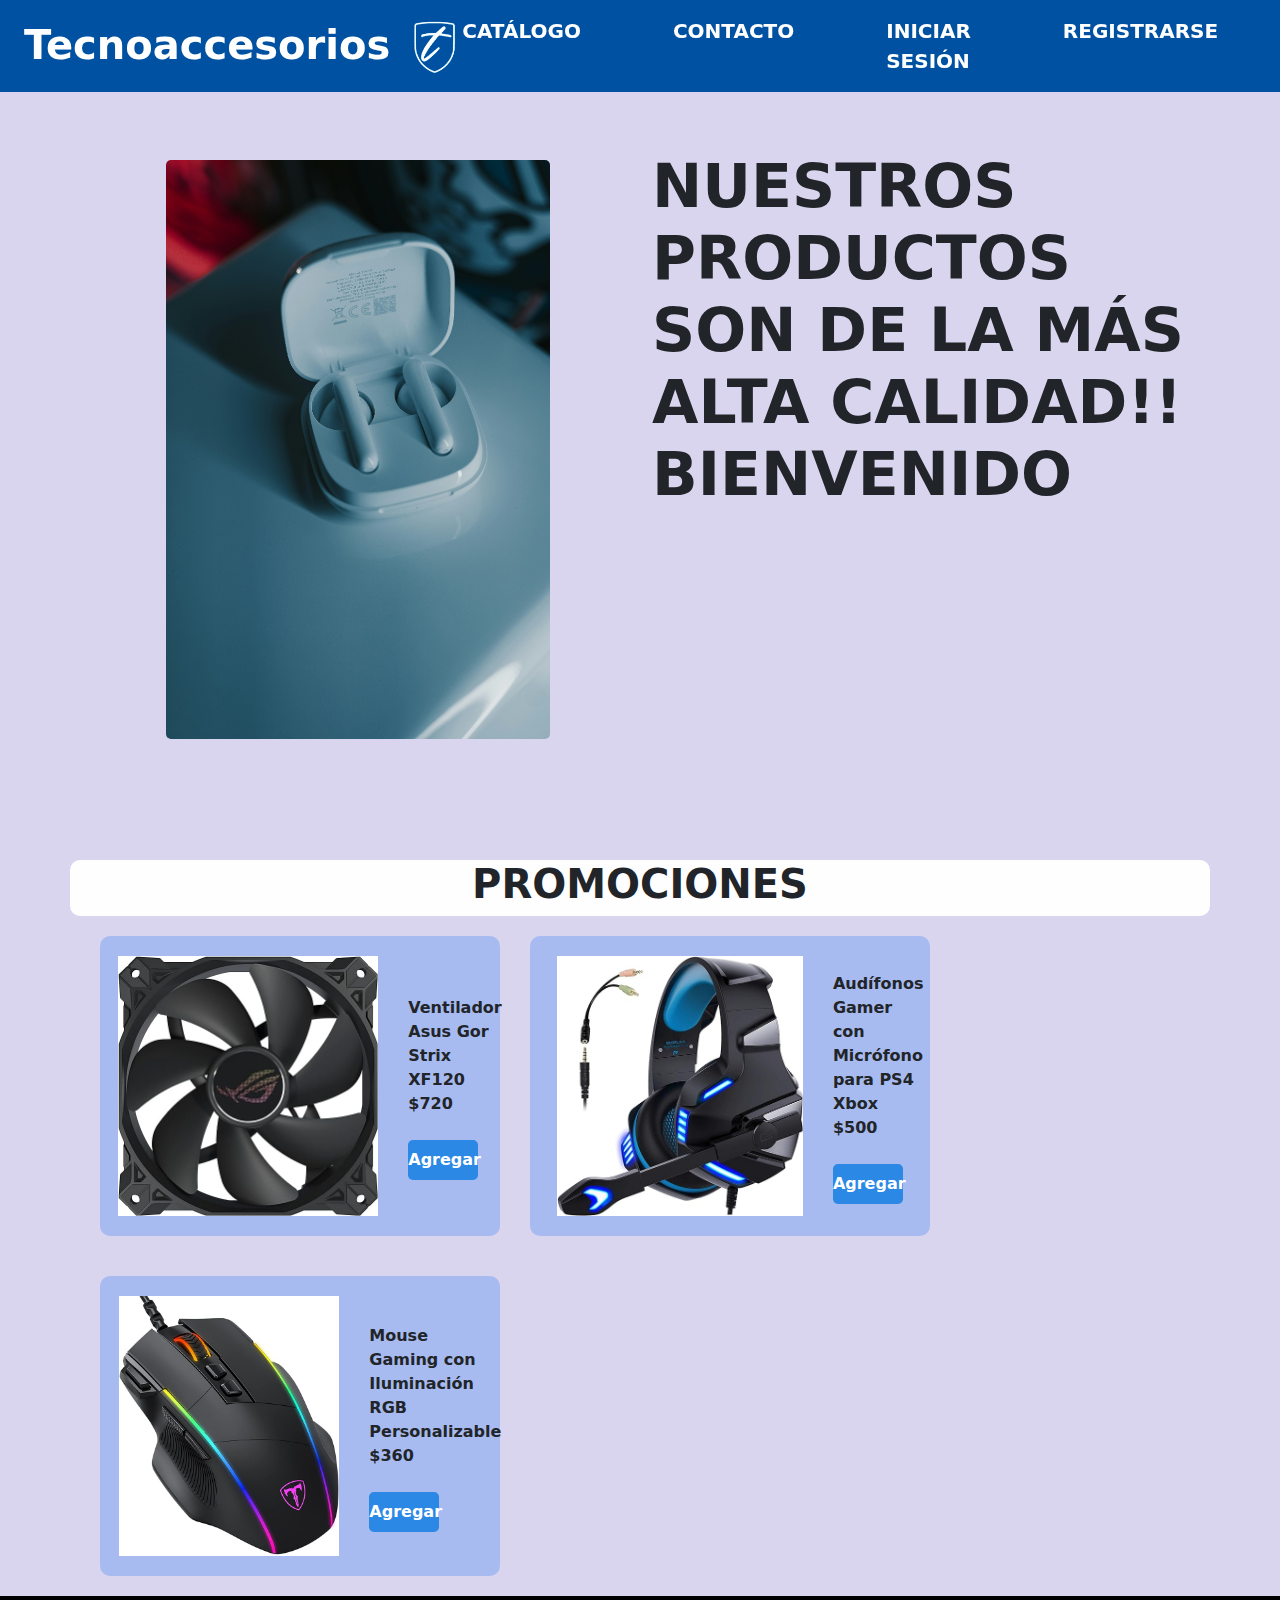
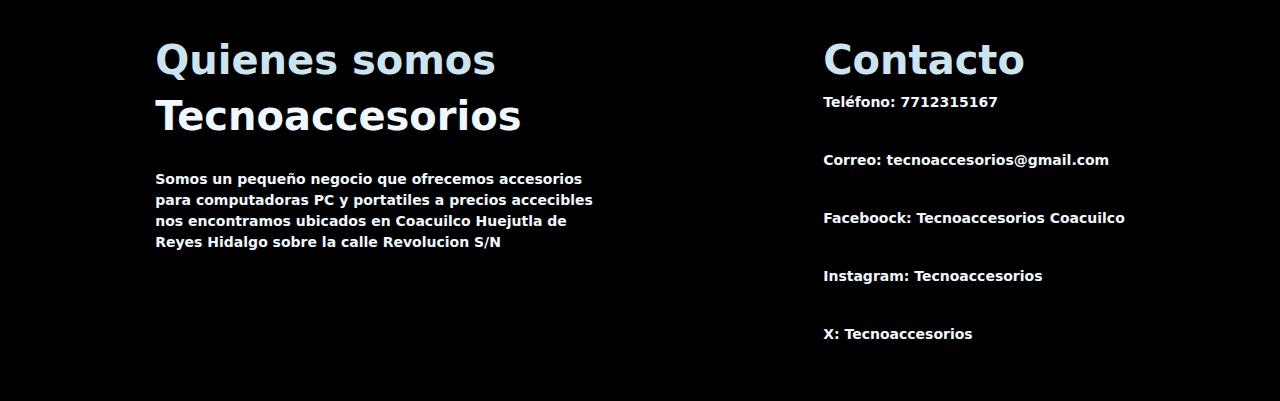
<file: index.html>
<!DOCTYPE html>
<html lang="en">
  <head>
    <meta charset="UTF-8" />
    <meta name="viewport" content="width=device-width, initial-scale=1.0" />

    <!--Bootstrap 5-->
    <link
      href="https://cdn.jsdelivr.net/npm/bootstrap@5.3.3/dist/css/bootstrap.min.css"
      rel="stylesheet"
      integrity="sha384-QWTKZyjpPEjISv5WaRU9OFeRpok6YctnYmDr5pNlyT2bRjXh0JMhjY6hW+ALEwIH"
      crossorigin="anonymous"/>
      
    <!--Script JS-->
    <script
      src="https://cdn.jsdelivr.net/npm/bootstrap@5.3.3/dist/js/bootstrap.bundle.min.js"
      integrity="sha384-YvpcrYf0tY3lHB60NNkmXc5s9fDVZLESaAA55NDzOxhy9GkcIdslK1eN7N6jIeHz"
      crossorigin="anonymous">
    </script>

    <title>Tecnoaccesrios</title>
    
    <link rel="stylesheet" href="style.css" />
  </head>
  <body>
    <nav class="navbar navbar-expand-lg fixed-top">
      <div class="container-fluid">
        <a class="navbar-brand me-auto" href="#">
          <div class="container">
            Tecnoaccesorios
            <img src="imagenes/Logo_tTECNO.png" alt="" class="img-fluid logo" />
          </div>
        </a>

        <div
          class="offcanvas offcanvas-end"
          tabindex="-1"
          id="offcanvasNavbar"
          aria-labelledby="offcanvasNavbarLabel"
        >
          <div class="offcanvas-header">
            <h5 class="offcanvas-title" id="offcanvasNavbarLabel">Menú</h5>
            <button
              type="button"
              class="btn-close"
              data-bs-dismiss="offcanvas"
              aria-label="Close"
            ></button>
          </div>
          <div class="offcanvas-body">
            <ul class="navbar-nav justify-content-end flex-grow-1 pe-3">
              <li class="nav-item">
                <a class="nav-link mx-lg-2" href="#catalogo">CATÁLOGO</a>
              </li>
              <li class="nav-item">
                <a class="nav-link mx-lg-2" href="#nosotros">CONTACTO</a>
              </li>
              <li class="nav-item">
                <a class="nav-link mx-lg-2" href="https://form-tecno-inicio.vercel.app/">INICIAR SESIÓN</a>
              </li>
              <li class="nav-item">
                <a class="nav-link mx-lg-2" href="https://form-tecno-registro.vercel.app/">REGISTRARSE</a>
              </li>
            </ul>
          </div>
        </div>
        <a href="#" class="login-button buscar">Buscar</a>
        <a href="#" class="login-button"
          ><img src="imagenes/Carrote.png" alt="" class="carrito"
        /></a>
        <button
          class="navbar-toggler"
          type="button"
          data-bs-toggle="offcanvas"
          data-bs-target="#offcanvasNavbar"
          aria-controls="offcanvasNavbar"
          aria-label="Toggle navigation"
        >
          <span class="navbar-toggler-icon"></span>
        </button>
      </div>
    </nav>
    <div class="container">
      <div class="row">
        <div class="col-md-6">
          <div class="slider-frame">
            <ul>
              <li>
                <img src="imagenes/audifonos.jpg" alt="" class="img-fluid" />
              </li>
              <li><img src="imagenes/t1.jpg" alt="" class="img-fluid" /></li>
              <li><img src="imagenes/t2.jpg" alt="" class="img-fluid" /></li>
              <li><img src="imagenes/t4.jpg" alt="" class="img-fluid" /></li>
            </ul>
          </div>
        </div>
        <div class="col-md-6 slogan">
          <h1 class="slogan">
            NUESTROS PRODUCTOS SON DE LA MÁS ALTA CALIDAD!! BIENVENIDO
          </h1>
        </div>
      </div>
    </div>
    <div class="container titulo_productos">
      <h1 id="catalogo">PROMOCIONES</h1>
    </div>

    <div class="container">
      <div class="row">
        <div class="col-md-4">
          <img
            src="imagenes/Producto_ventilador_pc.jpg"
            alt="Descripción de la imagen"
            class="img-fluid img_s1"
          /><br />
          <p class="pds_1">
            Ventilador Asus Gor Strix XF120 <br />
            $720 <br /><br /><button class="agregar">Agregar</button>
          </p>
        </div>
        <div class="col-md-4">
          <img
            src="imagenes/Producto_audifonos.jpg"
            alt="Descripción de la imagen"
            class="img-fluid img_s1"
          /><br />
          <p class="pds_1">
            Audífonos Gamer con Micrófono para PS4 Xbox <br />
            $500 <br /><br /><button class="agregar">Agregar</button>
          </p>
        </div>
        <div class="col-md-4">
          <img
            src="imagenes/Producto_mause.jpg"
            alt="Descripción de la imagen"
            class="img-fluid img_s1"
          /><br />
          <p class="pds_1">
            Mouse Gaming con Iluminación RGB Personalizable <br />
            $360 <br /><br /><button class="agregar">Agregar</button>
          </p>
        </div>
      </div>
    </div>
    
    <div class="row">
        <div class="col-md-12">
          <div class="footers">
            <footer class="spans_de_footer">
              <span class="footer_span">
                <h1>Quienes somos</h1>
                <div class="Text_footer_1">
                  <h1>Tecnoaccesorios</h1>
                  <br />
                  <p>
                    Somos un pequeño negocio que ofrecemos accesorios <br />
                    para computadoras PC y portatiles a precios accecibles <br />
                    nos encontramos ubicados en Coacuilco Huejutla de <br />
                    Reyes Hidalgo sobre la calle Revolucion S/N
                  </p>
                </div>
              </span>
              <span class="footer_span" id="nosotros">
                <h1>Contacto</h1>
                <div class="Text_footer_1">
                  <p>Teléfono: 7712315167</p>
                  <br />
                  <p>Correo: tecnoaccesorios@gmail.com</p>
                  <br />
                  <p>Faceboock: Tecnoaccesorios Coacuilco</p>
                  <br />
                  <p>Instagram: Tecnoaccesorios</p>
                  <br />
                  <p>X: Tecnoaccesorios</p>
                </div>
              </span>
            </footer>
          </div>
        </div>
      </div>

  </body>
</html>
</file>
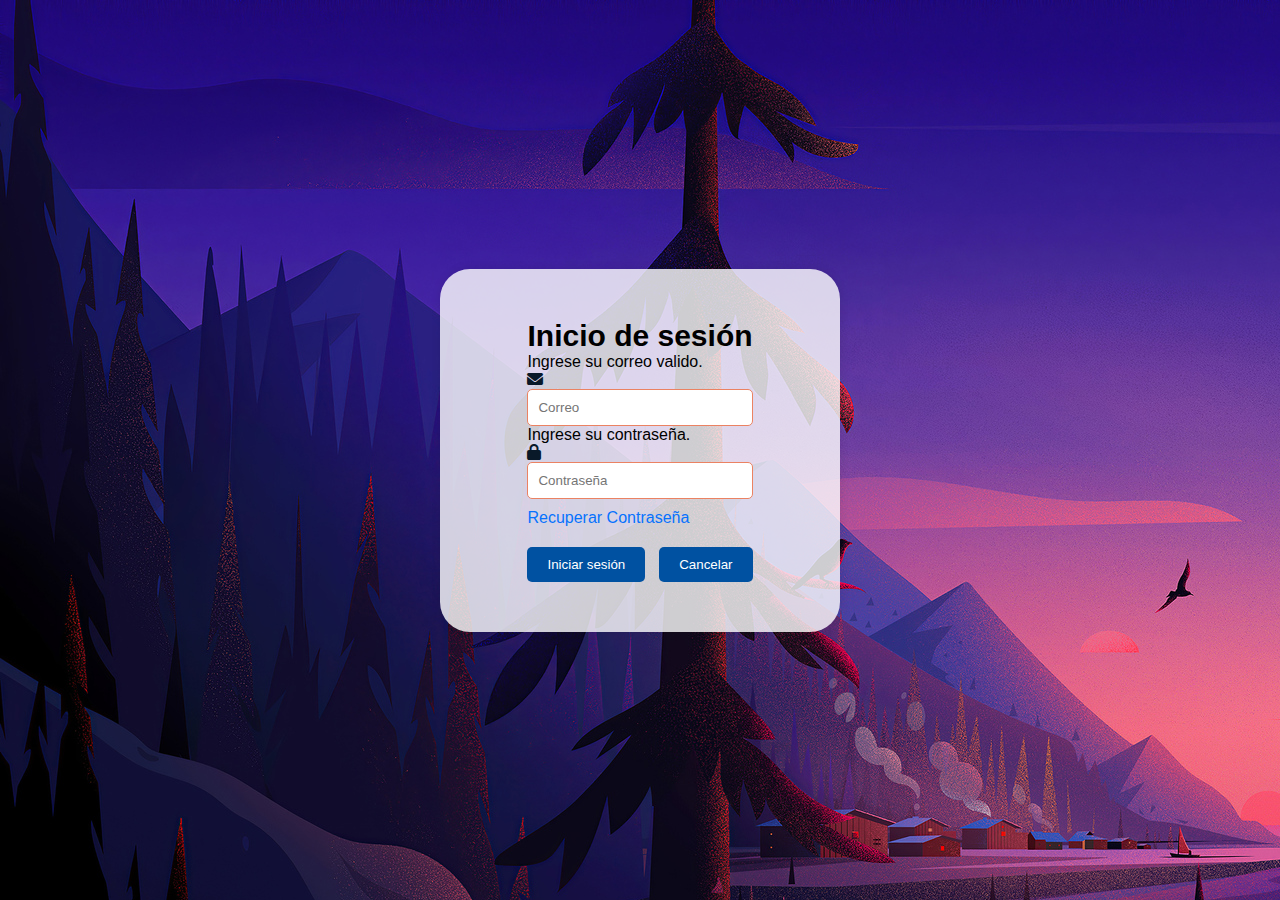
<file: inicio-sesion/index.html>
<!DOCTYPE html>
<html lang="en">
<head>
    <meta charset="UTF-8">
    <meta name="viewport" content="width=device-width, initial-scale=1.0">
    <!--Link de bootstrap CSS-->
    <link
      href="https://cdn.jsdelivr.net/npm/bootstrap@5.0.2/dist/css/bootstrap.min.css"
      rel="stylesheet"
      integrity="sha384-EVSTQN3/azprG1Anm3QDgpJLIm9Nao0Yz1ztcQTwFspd3yD65VohhpuuCOmLASjC"
      crossorigin="anonymous"/>
    <!--Link de bootstrap JS-->
    <script
      src="https://cdn.jsdelivr.net/npm/@popperjs/core@2.9.2/dist/umd/popper.min.js"
      integrity="sha384-IQsoLXl5PILFhosVNubq5LC7Qb9DXgDA9i+tQ8Zj3iwWAwPtgFTxbJ8NT4GN1R8p"
      crossorigin="anonymous"></script>
    <!--Link de font awesome icons-->
    <link rel="stylesheet" href="https://cdnjs.cloudflare.com/ajax/libs/font-awesome/6.0.0/css/all.min.css">
    <title>Inicio de Sesión</title>
    <link rel="stylesheet" href="style.css">

</head>
<body>
    <div class="login-container container">
        <form>
          <h1>Inicio de sesión</h1> 
          <div class="form-text">Ingrese su correo valido.</div>
          <div class="input-group mb-3">
            <span class="input-group-text"><i class="fa-solid fa-envelope"></i></i></span>
            <input type="email" class="form-control" id="email" name="email" placeholder="Correo" required>
          </div> 
          <div class="form-text">Ingrese su contraseña.</div>
          <div class="input-group mb-3">
            <span class="input-group-text"><i class="fa-solid fa-lock "></i></span>
            <input type="password" class="form-control" placeholder="Contraseña" minlength="8" maxlength="15" required>
          </div> 
          <div class="form-links">
            <a href="http://127.0.0.1:5500/recuperacion-pw/index.html">Recuperar Contraseña</a>
        </div>
        <div class="form-buttons">
            <button type="submit" class="btn btn-primary register">Iniciar sesión</button>
            <button type="reset" class="btn btn-primary">Cancelar</button>
        </div>
            
        
        </form>
      </div> 
</body>
</html>
</file>
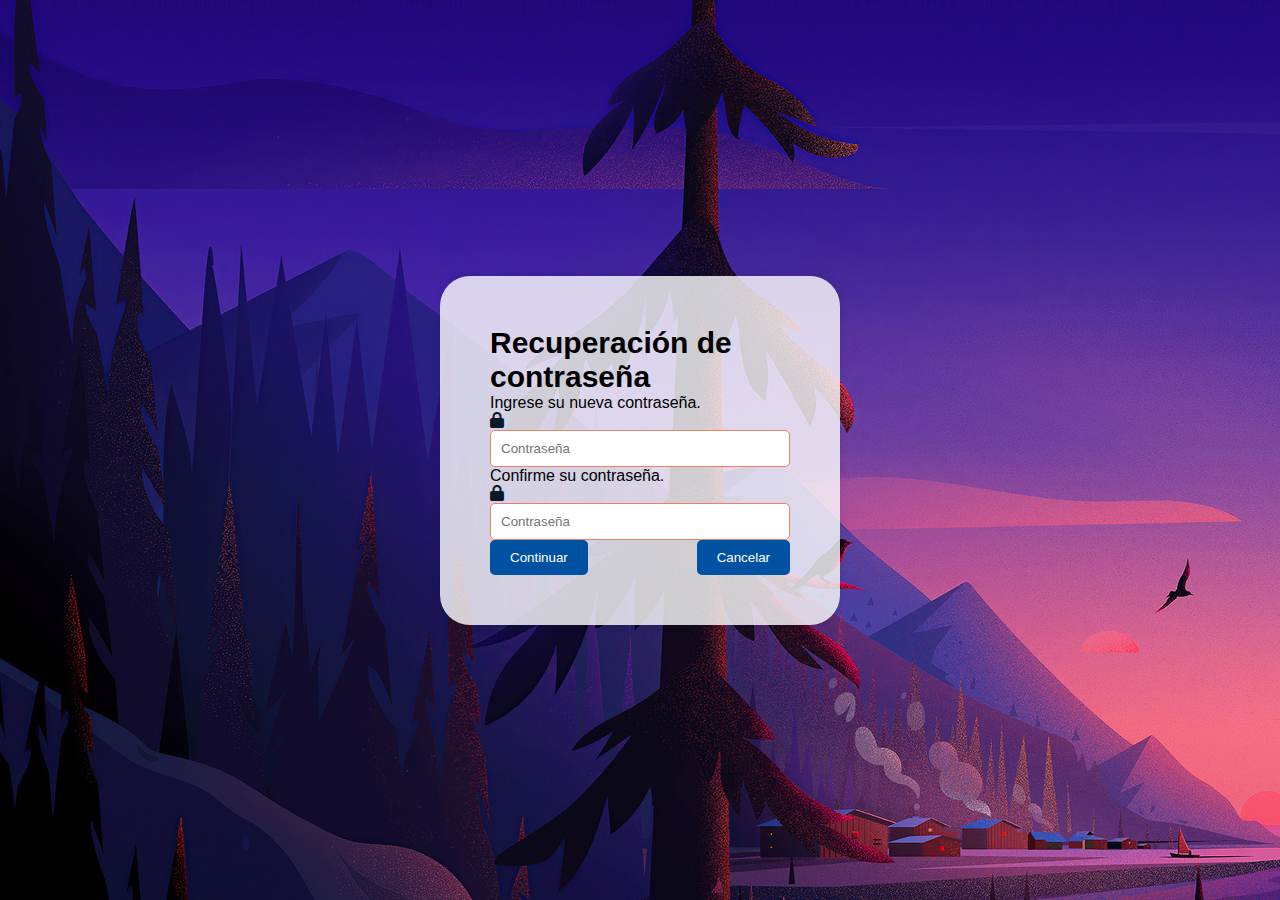
<file: recuperacion-pw/index.html>
<!DOCTYPE html>
<html lang="en">
<head>
    <meta charset="UTF-8">
    <meta name="viewport" content="width=device-width, initial-scale=1.0">
    <!--Link de bootstrap CSS-->
    <link
      href="https://cdn.jsdelivr.net/npm/bootstrap@5.0.2/dist/css/bootstrap.min.css"
      rel="stylesheet"
      integrity="sha384-EVSTQN3/azprG1Anm3QDgpJLIm9Nao0Yz1ztcQTwFspd3yD65VohhpuuCOmLASjC"
      crossorigin="anonymous"/>
    <!--Link de bootstrap JS-->
    <script
      src="https://cdn.jsdelivr.net/npm/@popperjs/core@2.9.2/dist/umd/popper.min.js"
      integrity="sha384-IQsoLXl5PILFhosVNubq5LC7Qb9DXgDA9i+tQ8Zj3iwWAwPtgFTxbJ8NT4GN1R8p"
      crossorigin="anonymous"
    ></script>
    <!--Link de font awesome icons-->
    <link rel="stylesheet" href="https://cdnjs.cloudflare.com/ajax/libs/font-awesome/6.0.0/css/all.min.css">
    <title>Recuperación contraseña</title>
    <link rel="stylesheet" href="style.css">

</head>
<body>
    <div class="login-container container">
        <form>
          <h1>Recuperación de contraseña</h1>  
          <div class="form-text">Ingrese su nueva contraseña.</div>
          <div class="input-group mb-3">
            <span class="input-group-text"><i class="fa-solid fa-lock "></i></span>
            <input type="password" class="form-control" placeholder="Contraseña" minlength="8" maxlength="15" required>
          </div> 
          <div class="form-text">Confirme su contraseña.</div>
          <div class="input-group mb-3">
            <span class="input-group-text"><i class="fa-solid fa-lock "></i></span>
            <input type="password" class="form-control" placeholder="Contraseña" minlength="8" maxlength="15" required>
          </div> 
        <div class="form-buttons">
            <button type="submit" class="btn btn-primary register">Continuar</button>
            <button type="reset" class="btn btn-primary">Cancelar</button>
        </div>
            
        
        </form>
      </div> 
</body>
</html>
</file>
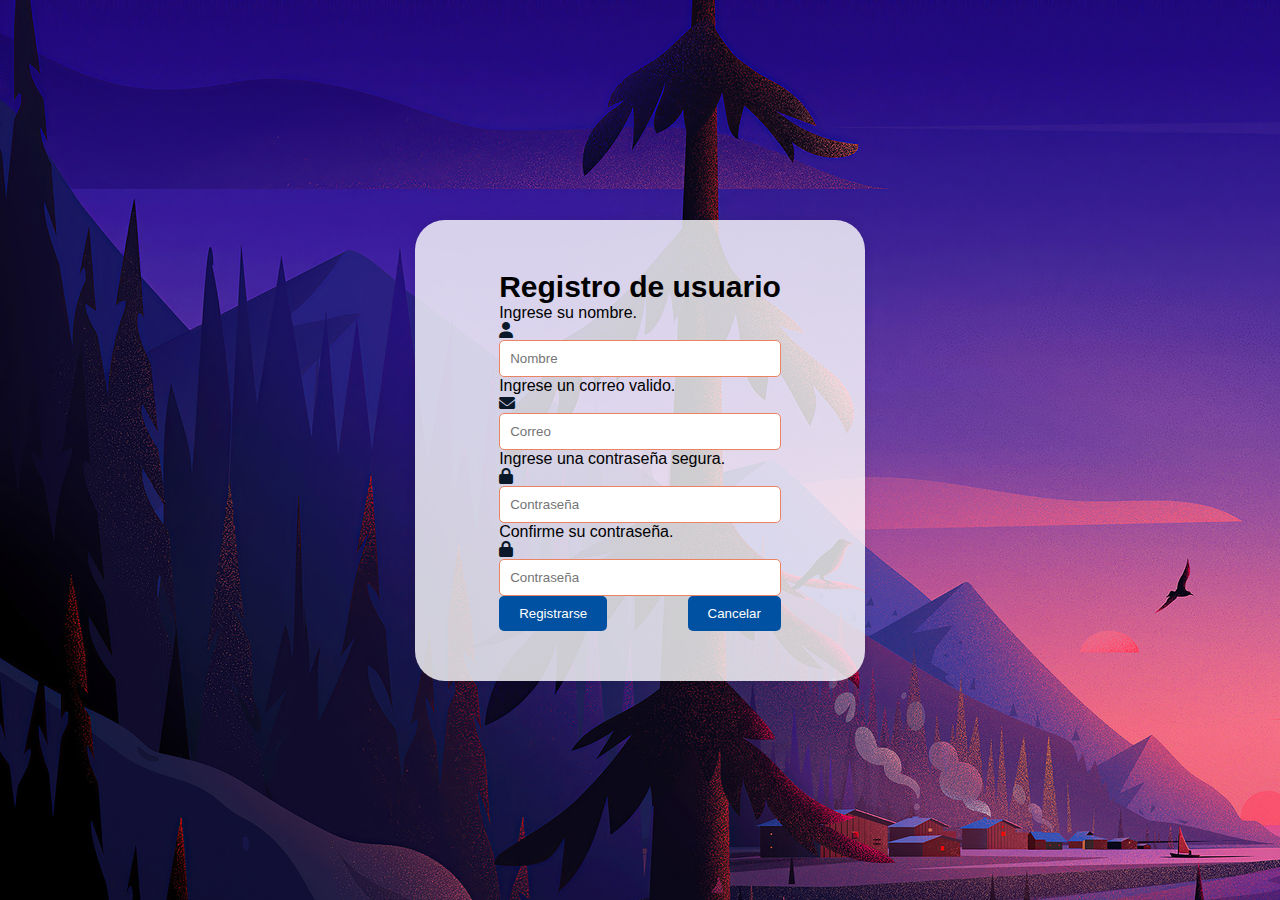
<file: registro/index.html>
<!DOCTYPE html>
<html lang="en">
<head>
    <meta charset="UTF-8">
    <meta name="viewport" content="width=device-width, initial-scale=1.0">
    <!--Link de bootstrap CSS-->
    <link
      href="https://cdn.jsdelivr.net/npm/bootstrap@5.0.2/dist/css/bootstrap.min.css"
      rel="stylesheet"
      integrity="sha384-EVSTQN3/azprG1Anm3QDgpJLIm9Nao0Yz1ztcQTwFspd3yD65VohhpuuCOmLASjC"
      crossorigin="anonymous"/>
    <!--Link de bootstrap JS-->
    <script
      src="https://cdn.jsdelivr.net/npm/@popperjs/core@2.9.2/dist/umd/popper.min.js"
      integrity="sha384-IQsoLXl5PILFhosVNubq5LC7Qb9DXgDA9i+tQ8Zj3iwWAwPtgFTxbJ8NT4GN1R8p"
      crossorigin="anonymous"
    ></script>
    <!--Link de font awesome icons-->
    <link rel="stylesheet" href="https://cdnjs.cloudflare.com/ajax/libs/font-awesome/6.0.0/css/all.min.css">
    <title>Registro</title>
    <link rel="stylesheet" href="style.css">

</head>
<body>
    <div class="login-container container">
        <form>
          <h1>Registro de usuario</h1>  
            <div class="form-text">Ingrese su nombre.</div>
          <div class="input-group mb-3">
            <span class="input-group-text"><i class="fa-solid fa-user"></i></span>
            <input type="text" class="form-control" id="username" name="username" placeholder="Nombre" required>
          </div> 
          <div class="form-text">Ingrese un correo valido.</div>
          <div class="input-group mb-3">
            <span class="input-group-text"><i class="fa-solid fa-envelope"></i></i></span>
            <input type="email" class="form-control" id="email" name="email" placeholder="Correo" required>
          </div> 
          <div class="form-text">Ingrese una contraseña segura.</div>
          <div class="input-group mb-3">
            <span class="input-group-text"><i class="fa-solid fa-lock "></i></span>
            <input type="password" class="form-control" placeholder="Contraseña" minlength="8" maxlength="15" required>
          </div> 
          <div class="form-text">Confirme su contraseña.</div>
          <div class="input-group mb-3">
            <span class="input-group-text"><i class="fa-solid fa-lock "></i></span>
            <input type="password" class="form-control" placeholder="Contraseña" minlength="8" maxlength="15" required>
          </div> 
        <div class="form-buttons">
            <button type="submit" class="btn btn-primary register">Registrarse</button>
            <button type="reset" class="btn btn-primary">Cancelar</button>
        </div>
            
        
        </form>
      </div> 
</body>
</html>
</file>
<file: style.css>
/*Nombre de la veterinaria*/

*{
    margin: 0;
    padding: 0;
}

body{
     background-color:  #dad5ee;
}
.me-auto {
  font-size: 40px;
  font-weight: 800;
  color: white;
}

.me-auto:hover {
  color: white;
}
.navbar {
  background-color: #0051a1;
}

.logo {
  height: 60px;
}
.titulo {
  display: flex;
}

.login-button {
  color: white;
  padding: 8px 20px;
  transition: 0.3s background-color;
}

.buscar {
  background-color: #a8bbf0;
  color: white;
  font-weight: 700;
  font-size: 20px;
  padding: 8px 20px;
  border-radius: 15px;
  text-decoration: none;
  transition: 0.3s background-color;
}

.buscar:hover {
  background-color: #8ea7ec;
}

.carrito {
  width: 50px;
}
.navbar-toggler {
  border: none;
  font-size: 1.25rem;
  background-color: #a8bbf0;
}

.offcanvas-header,
.offcanvs-title,
.btn-close {
  color: white;
}

.navbar-toggler:focus,
btn-close:focus {
  box-shadow: none;
  outline: none;
}

.nav-link {
  color: white;
  font-weight: 700;
  font-size: 20px;
  position: relative;
}

.offcanvas {
  background-color: rgba(0, 81, 161, 0.9);
}
.nav-link:hover {
  color: #cbe4ee;
}

.nav-link:hover,
nav-link.active {
  color: #cbe4ee;
}

@media (min-width: 991px) {
  .nav-link::before {
    content: "";
    position: absolute;
    bottom: 0;
    left: 50%;
    transform: translateX(-50%);
    width: 0;
    height: 2px;
    background-color: #cbe4ee;
    visibility: hidden;
    transition: 0.3s ease-in-out;
  }

  .nav-link:hover::before {
    width: 100%;
    visibility: visible;
  }
}
ul li {
  display: inline-block;
  padding: 0px 30px;
}

.slider-frame {
  /*Tamaño de las imagenes desde el contenedor*/
  width: 51vh;
  margin: 200px auto 0;
  padding: 10px;
  margin-top: 150px;
  overflow: hidden;
}
.slider-frame ul {
  display: flex;
  padding: 0;
  padding-right: 20px;
  width: 410%; /*Aqui se cambia el ancho del contenedor de imagenes*/
  animation: slide 15s infinite alternate ease-in-out;
}
.slider-frame li {
  list-style: none;
  width: 90%;
  text-align: center;
}
.slider-frame img {
  width: 10%;
  border-radius: 5px;
}
.slider-frame li img {
  width: 100%;
  height: auto;
}
@keyframes slide {
  0% {
    margin-left: 0;
  }
  20% {
    margin-left: 0;
  }

  25% {
    margin-left: -100%;
  }
  45% {
    margin-left: -100%;
  }

  50% {
    margin-left: -200%;
  }
  70% {
    margin-left: -200%;
  }

  75% {
    margin-left: -300%;
  }
  100% {
    margin-left: -300%;
  }
}

/*Apartado de productos*/
.titulo_productos {
  font-size: 50px;
  font-weight: 900;
  display: flex;
  align-items: center;
  justify-content: center;
  margin-top: 95px;
  background-color: #fefeff;
  border-radius: 10px;
}

.slogan{
    margin-top: 75px;
    font-size: 60px;
}

h1{
    font-weight: 800;
}

.pds {
  display: flex;
  flex-direction: row;
  justify-content: space-between;
}

.img_s1 {   
  height: 300px;
  border-radius: 5px;
  padding: 20px;
}

.col-md-4{
    background-color: #a8bbf0;
    margin-left: 30px;
    width: 400px;
    margin-top: 20px;
    margin-bottom: 20px;
    border-radius: 10px;
    display: flex;
  align-items: center;
  justify-content: center;
}

.agregar{
    border-radius: 5px;
    border: 0px;
    background-color: #2b88e4;
    height: 40px;
    width: 70px;
    font-weight: 700;
    color: white;
}
.agregar:hover{
    background-color:#4fa0f1;
}

.pds_1 {
  padding-left: 10px;
  font-weight: 700;
  padding-top: 20px;
}
/*Estilos para el footer*/
footer {
  background-color: rgb(0, 0, 0);
  font-size: 70px;
  font-weight: 700;
  display: flex;
  justify-content: space-around;
  padding-top: 5%;
  padding: 40px;
  color: #cbe4ee;
}
.Text_footer_1 {
  font-size: 14px;
  color: aliceblue;
}
.footer_t {
  color: #cbe4ee;
  font-size: 30px;
  font-weight: 800;
}
.Text_footer_1 {
  font-size: 14px;
}

html{
    scroll-behavior: smooth;
}
</file>
<file: inicio-sesion/style.css>
* {
    box-sizing: border-box;
    margin: 0;
    padding: 0;
    font-family: Arial, sans-serif;
}

body {
    display: flex;
    justify-content: center;
    align-items: center;
    height: 100vh;
    background-image: url("/imagenes/fondo_login.jpg");
}

h1{
    font-size: 30px;
  font-weight: 800;
}

.login-container {
    background-color: rgba(255, 255, 255, 0.8);
    padding: 50px;
    border-radius: 30px;
    box-shadow: 0 0 10px rgba(0, 0, 0, 0.1);
    width: 180%;
    max-width: 400px;
    justify-content: center;
    display: flex;
}

.input-group input:invalid {
    border:1px solid #eb8262;
}

.input-group input:valid {
    border:2px solid #2ecc71;
}

.form-buttons {
    display: flex;
    justify-content: space-between;
}

.form-buttons button {
    padding: 10px 20px;
    border: none;
    border-radius: 5px;
    background-color: #0051a1;
    color: white;
    cursor: pointer;
    transition: background-color 0.3s;
}

.form-buttons button:hover {
    background-color:rgb(36, 120, 203);
}

.fa-solid{
    color: #091929;
}

.form-links {
    margin-top: 10px;
    margin-bottom: 20px;
}

.form-links a {
    color:  #0672fe;
    text-decoration: none;
}

.form-links a:hover {
    text-decoration: none;
    color: #6bc1fa;
}

.input-group input {
    width: 100%;
    padding: 10px;
    border: 1px solid #ccc;
    border-radius: 5px;
    transition: border-color 0.3s;
}
</file>
<file: recuperacion-pw/style.css>
* {
    box-sizing: border-box;
    margin: 0;
    padding: 0;
    font-family: Arial, sans-serif;
}

body {
    display: flex;
    justify-content: center;
    align-items: center;
    height: 100vh;
    background-image: url("/imagenes/fondo_login.jpg");
}

h1{
    font-size: 30px;
  font-weight: 800;
}

.login-container {
    background-color: rgba(255, 255, 255, 0.8);
    padding: 50px;
    border-radius: 30px;
    box-shadow: 0 0 10px rgba(0, 0, 0, 0.1);
    width: 180%;
    max-width: 400px;
    justify-content: center;
    display: flex;
}

.input-group input:invalid {
    border:1px solid #eb8262;
}

.input-group input:valid {
    border:2px solid #2ecc71;
}

.form-buttons {
    display: flex;
    justify-content: space-between;
}

.form-buttons button {
    padding: 10px 20px;
    border: none;
    border-radius: 5px;
    background-color: #0051a1;
    color: white;
    cursor: pointer;
    transition: background-color 0.3s;
}

.form-buttons button:hover {
    background-color:rgb(36, 120, 203);
}

.fa-solid{
    color: #091929;
}


.input-group input {
    width: 100%;
    padding: 10px;
    border: 1px solid #ccc;
    border-radius: 5px;
    transition: border-color 0.3s;
}
</file>
<file: registro/style.css>
* {
    box-sizing: border-box;
    margin: 0;
    padding: 0;
    font-family: Arial, sans-serif;
}

body {
    display: flex;
    justify-content: center;
    align-items: center;
    height: 100vh;
    background-image: url("/imagenes/fondo_login.jpg");
}

h1{
    font-size: 30px;
  font-weight: 800;
}

.login-container {
    background-color: rgba(255, 255, 255, 0.8);
    padding: 50px;
    border-radius: 30px;
    box-shadow: 0 0 10px rgba(0, 0, 0, 0.1);
    width: 180%;
    max-width: 450px;
    max-width: 450px;
    justify-content: center;
    display: flex;
}

.input-group input:invalid {
    border:1px solid #eb8262;
}

.input-group input:valid {
    border:2px solid #2ecc71;
}

.form-buttons {
    display: flex;
    justify-content: space-between;
}

.form-buttons button {
    padding: 10px 20px;
    border: none;
    border-radius: 5px;
    background-color: #0051a1;
    color: white;
    cursor: pointer;
    transition: background-color 0.3s;
}

.form-buttons button:hover {
    background-color: rgb(36, 120, 203);
}

.fa-solid{
    color: #091929;
}

.input-group input {
    width: 100%;
    padding: 10px;
    border: 1px solid #ccc;
    border-radius: 5px;
    transition: border-color 0.3s;
}
</file>
